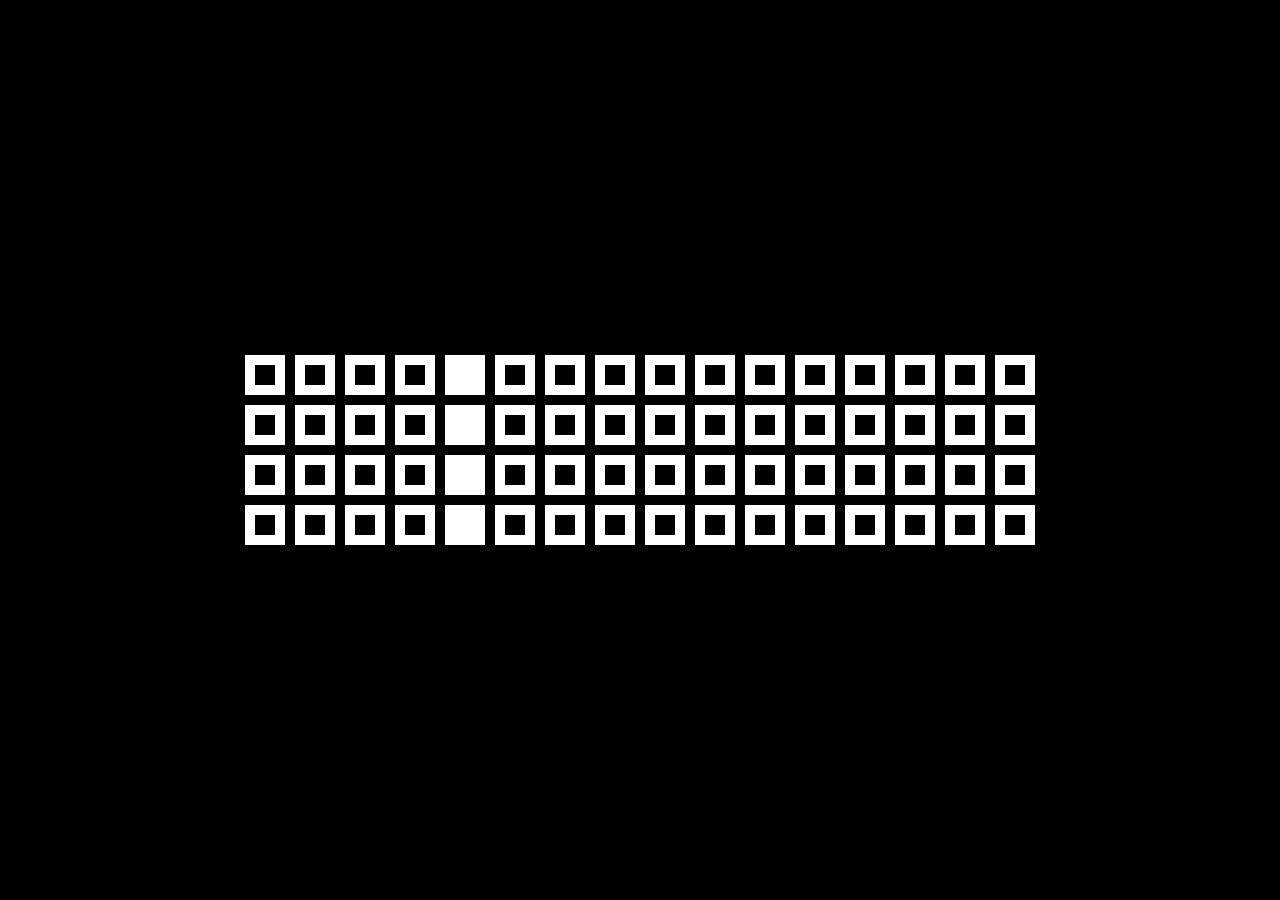
<file: jsd920_class_repo/finalProject/finalProjectBJK_v1/index.html>
<!DOCTYPE html>
<html lang="en">

<head>
    <title>Grid of Beats</title>
    <link rel="stylesheet" href="css/style.css">
</head>

<body>
    <div id="grid"></div>
    <script src="js/app.js"></script>
</body>

</html>
</file>
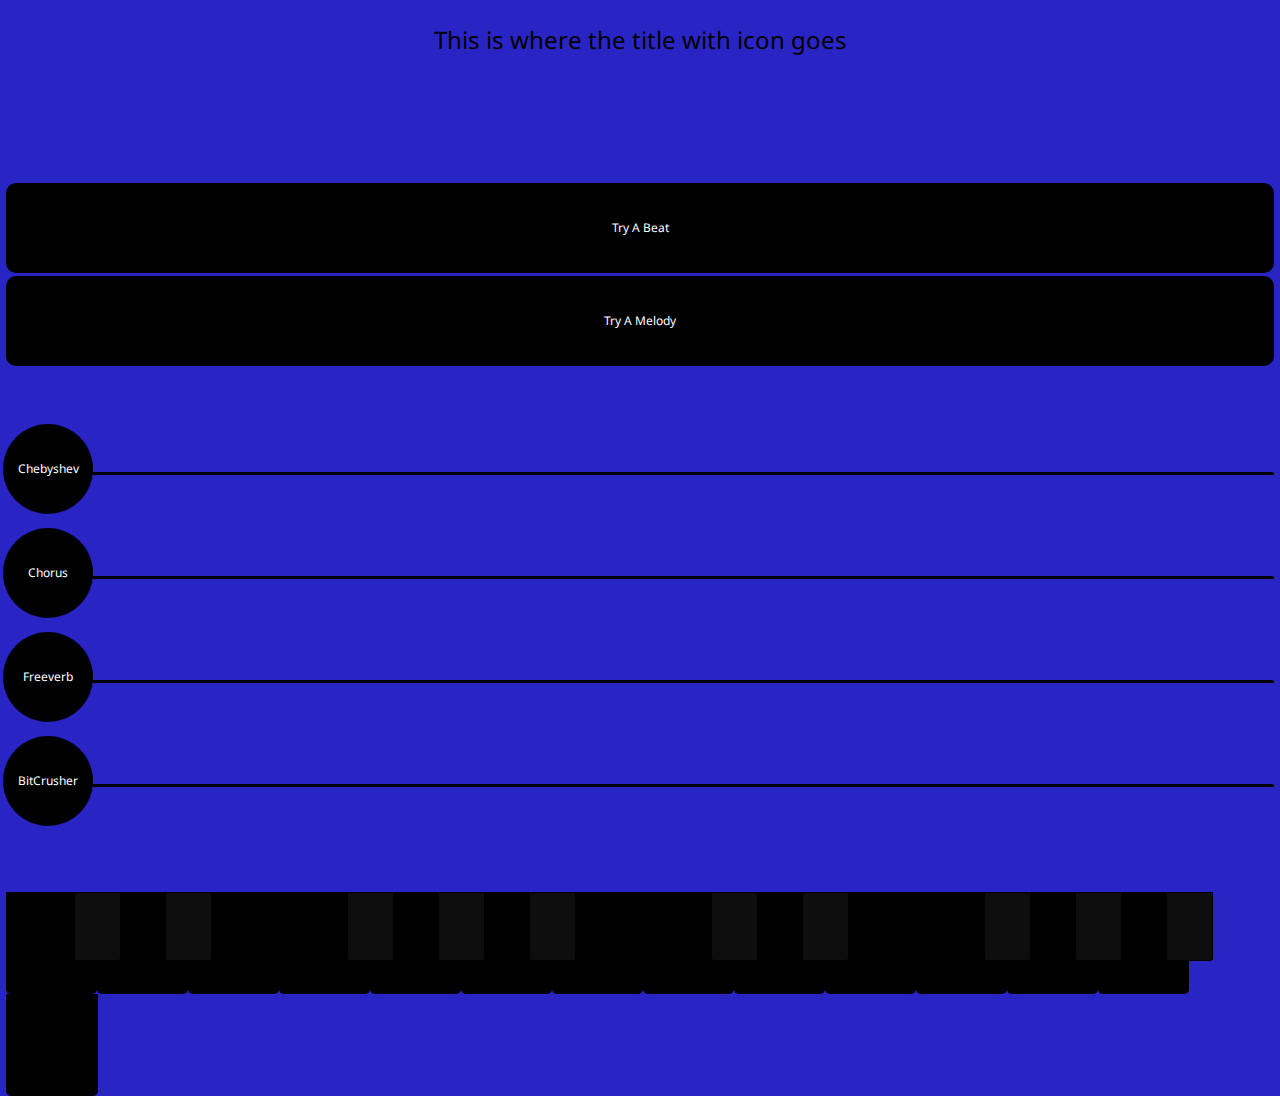
<file: jsd920_class_repo/projects/final_project/fp-bk/index.html>
<!DOCTYPE html>
<html>
<head>
  <meta charset="utf-8">
	<title>Synth</title>

	<meta name="viewport" content="width=device-width, initial-scale=1, maximum-scale=1, user-scalable=no">
	<link rel="icon" type="image/png" sizes="174x174" href="./css/favicon.png">

	<script type="text/javascript" src="js/Tone.js"></script>
	<script type="text/javascript" src="js/jquery.min.js"></script>
	<script type="text/javascript" src="js/draggabilly.js"></script>
	<script type="text/javascript" src="js/StartAudioContext.js"></script>
	<script type="text/javascript" src="js/Interface.js"></script>
	<script type="text/javascript" src="js/qwerty-hancock-bk.js"></script>
  <script type="text/javascript" src="js/app.js"></script>

	<link rel="stylesheet" type="text/css" href="./css/style.css">
  <link href="https://fonts.googleapis.com/css?family=Noto+Sans" rel="stylesheet">


</head>
<body>

	<div id="Content">
    <div id="header">This is where the title with icon goes</div>
    <div id="Play"></div>
		<div id="Sliders"></div>
    <div id="Keyboard"></div>
	</div>


</body>
</html>
</file>
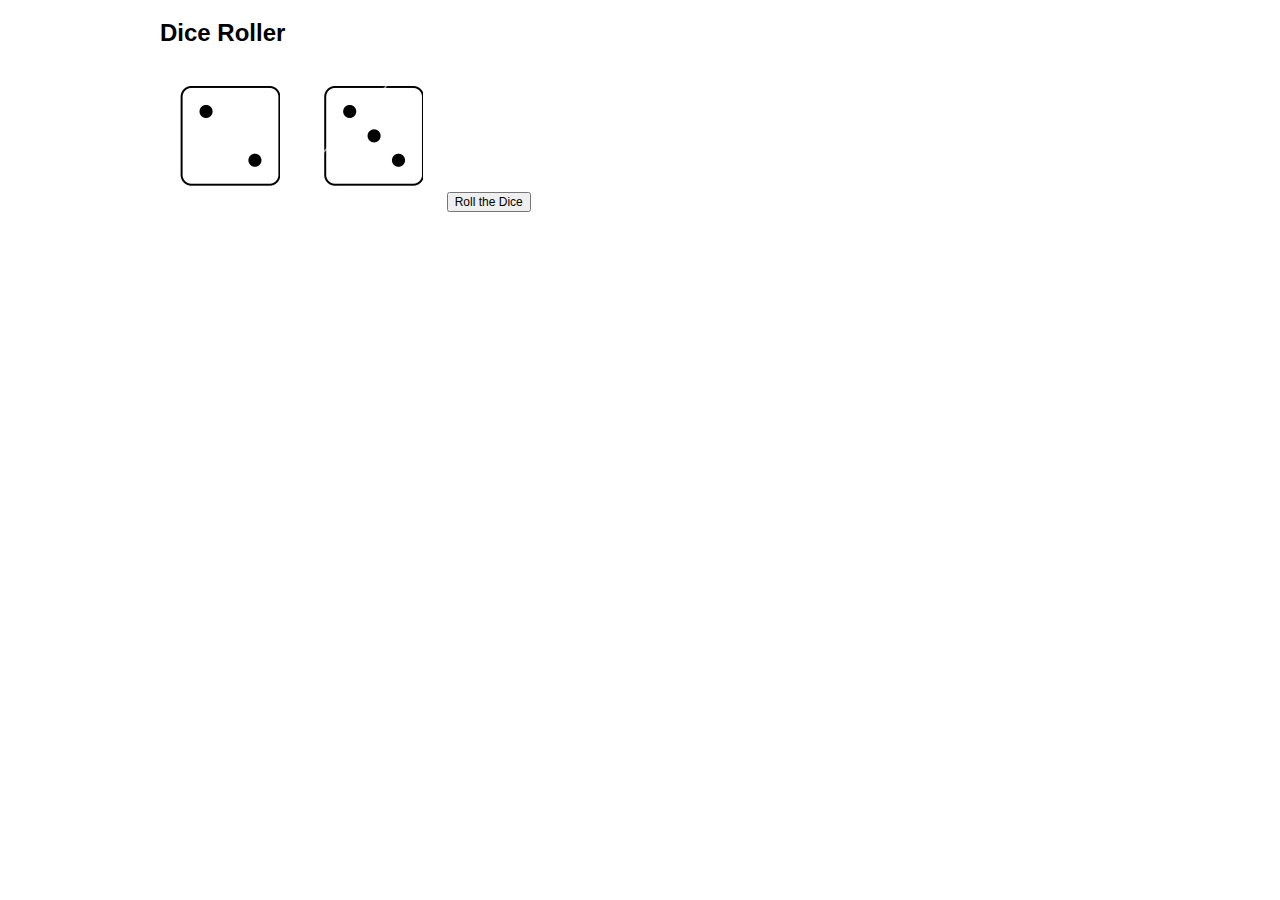
<file: jsd920_class_repo/week3/class05-functions_and_scopes/dice/index.html>
<!DOCTYPE html>
<!--[if lt IE 7]>      <html class="no-js lt-ie9 lt-ie8 lt-ie7"> <![endif]-->
<!--[if IE 7]>         <html class="no-js lt-ie9 lt-ie8"> <![endif]-->
<!--[if IE 8]>         <html class="no-js lt-ie9"> <![endif]-->
<!--[if gt IE 8]><!--> <html class="no-js"> <!--<![endif]-->
  <head>
    <title>Dice Roller</title>
    <meta charset="utf-8">
    <meta http-equiv="X-UA-Compatible" content="IE=edge">
    <meta name="description" content="Your description goes here">
    <meta name="keywords" content="one, two, three">

    <!-- Place favicon.ico and apple-touch-icon.png in the root directory -->

    <!-- external CSS link -->
    <link rel="stylesheet" href="css/normalize.css">
    <link rel="stylesheet" href="css/style.css">
    <meta name="viewport" content="width=device-width">

  </head>
  <body>
    <div id="container">
      <header>
        <h1>Dice Roller</h1>
      </header>
      <section id="content">
        <span class="dice dice-2" id="first-die"></span>
        <span class="dice dice-3" id="second-die"></span>
        <input id="roll-dice" type="button" value="Roll the Dice">
      </section>
    </div><!-- #container -->
    <script type="text/javascript" src="js/app.js"></script>
  </body>
</html>
</file>
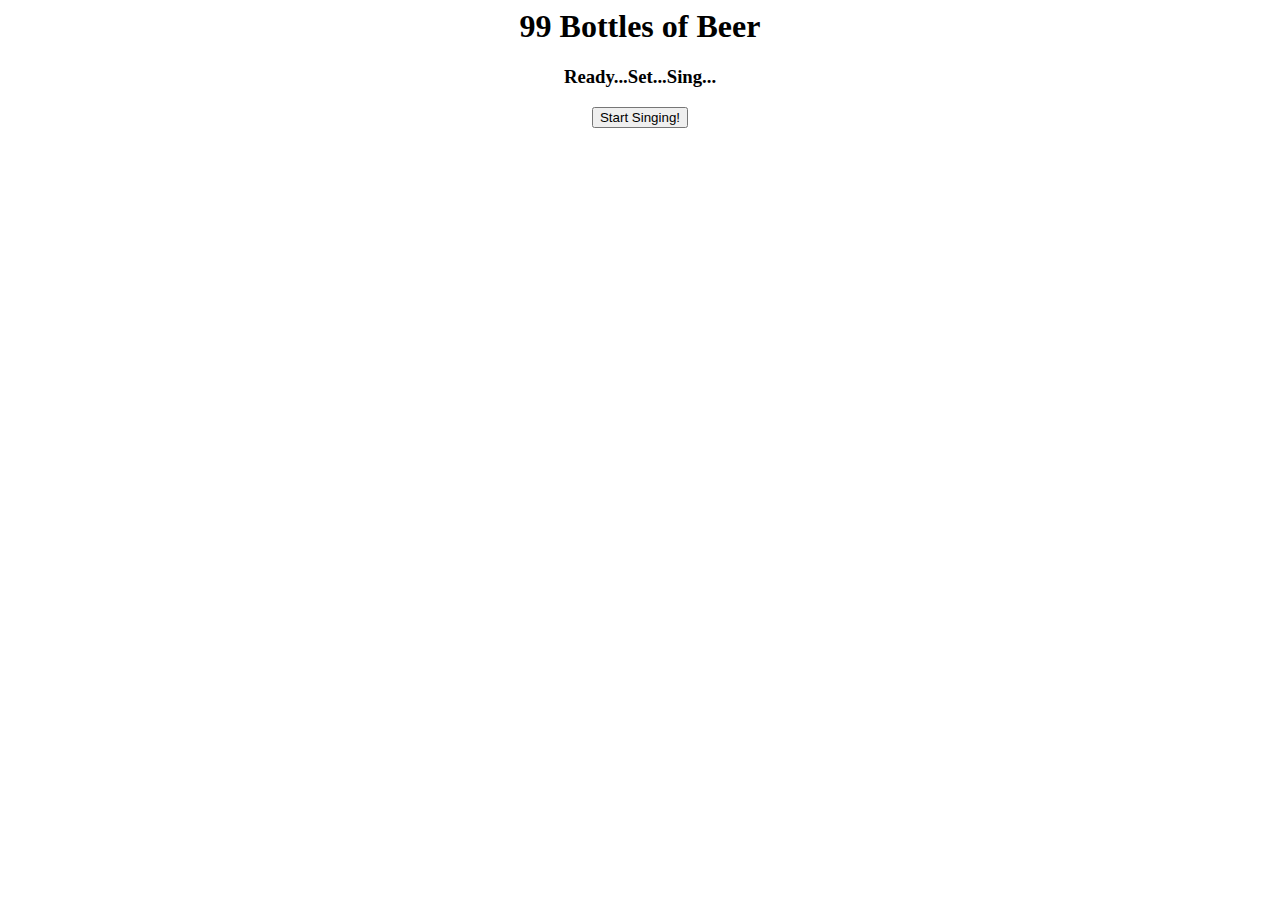
<file: jsd920_class_repo/week3/class06-troubleshooting/breakpoints/index.html>
<html>
<head>
  <title>99 Bottles</title>
  <link rel="stylesheet" href="styles.css">
  <script type="text/javascript" src="libraries/jquery.min.js"></script>

</head>
<body>
  <div class="center">
<!--      <h1>Troubleshooting JS</h1> -->
   
    <h1>99 Bottles of Beer</h1>
   <button id="sing-button">Start Singing!</button>
    <ul id="bottles"></ul>
  </div>
  
  <script type="text/javascript" src="app.js"></script>
</body>
</html>
</file>
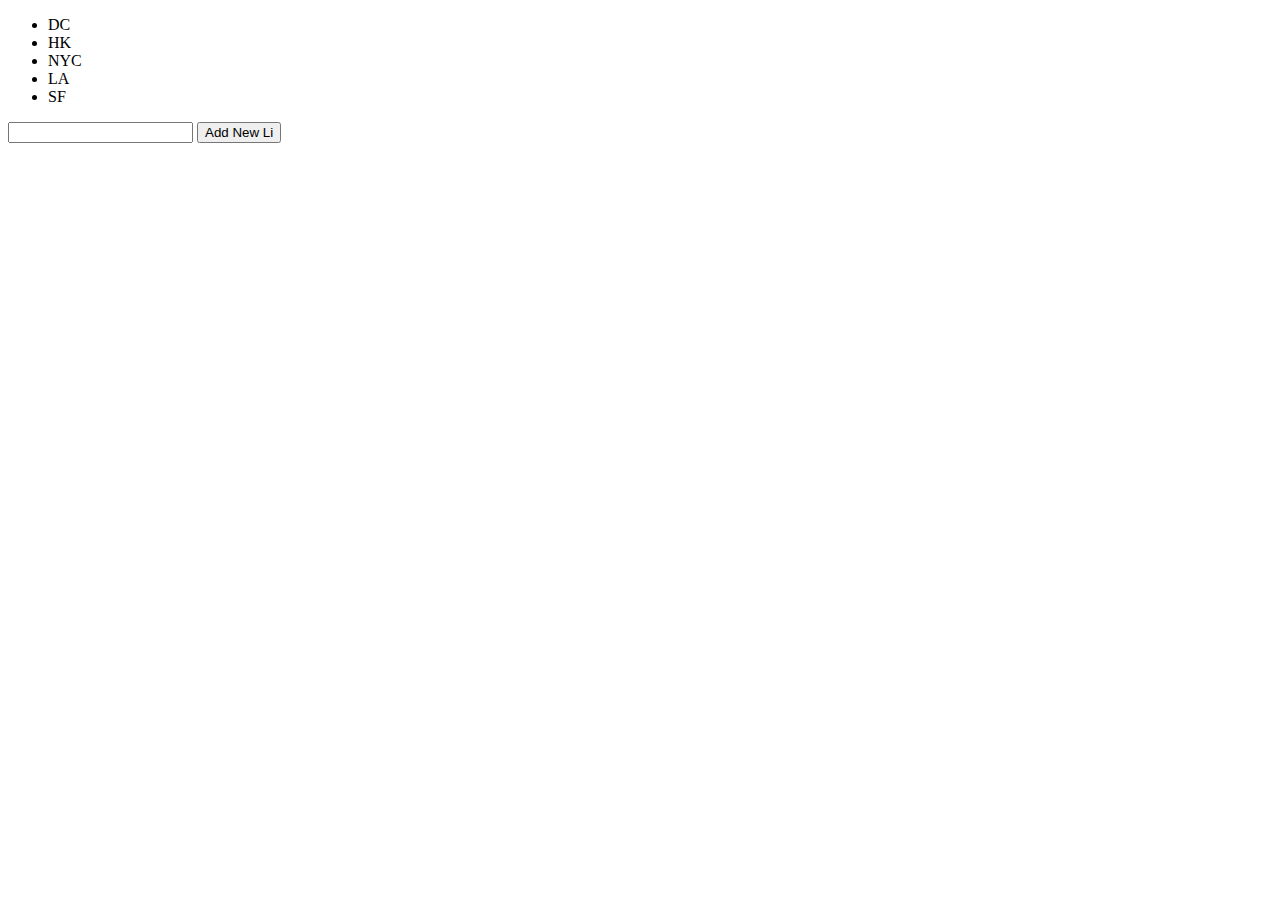
<file: jsd920_class_repo/week4/class-08-dom-jquery/dom_intro/index.html>
<!DOCTYPE html>
<html>
<head>
<script src="https://ajax.googleapis.com/ajax/libs/jquery/1.11.3/jquery.min.js"></script>
   <script src="app.js"></script>
</head>
<body>
	<div id="hello"></div>
    <!-- <p>Hello world</p> -->
  	<ul id="gaCampuses">
		<li>DC</li>
		<li>HK</li>
		<li>NYC</li>
		<li>LA</li>
		<li>SF</li>
	</ul>

  <form>
  <input id="new-thing"/>
  <button id="clickme">Add New Li</button>
  </form>

  <script>
  console.log('hello')
  </script>

</body>
</html>
</file>
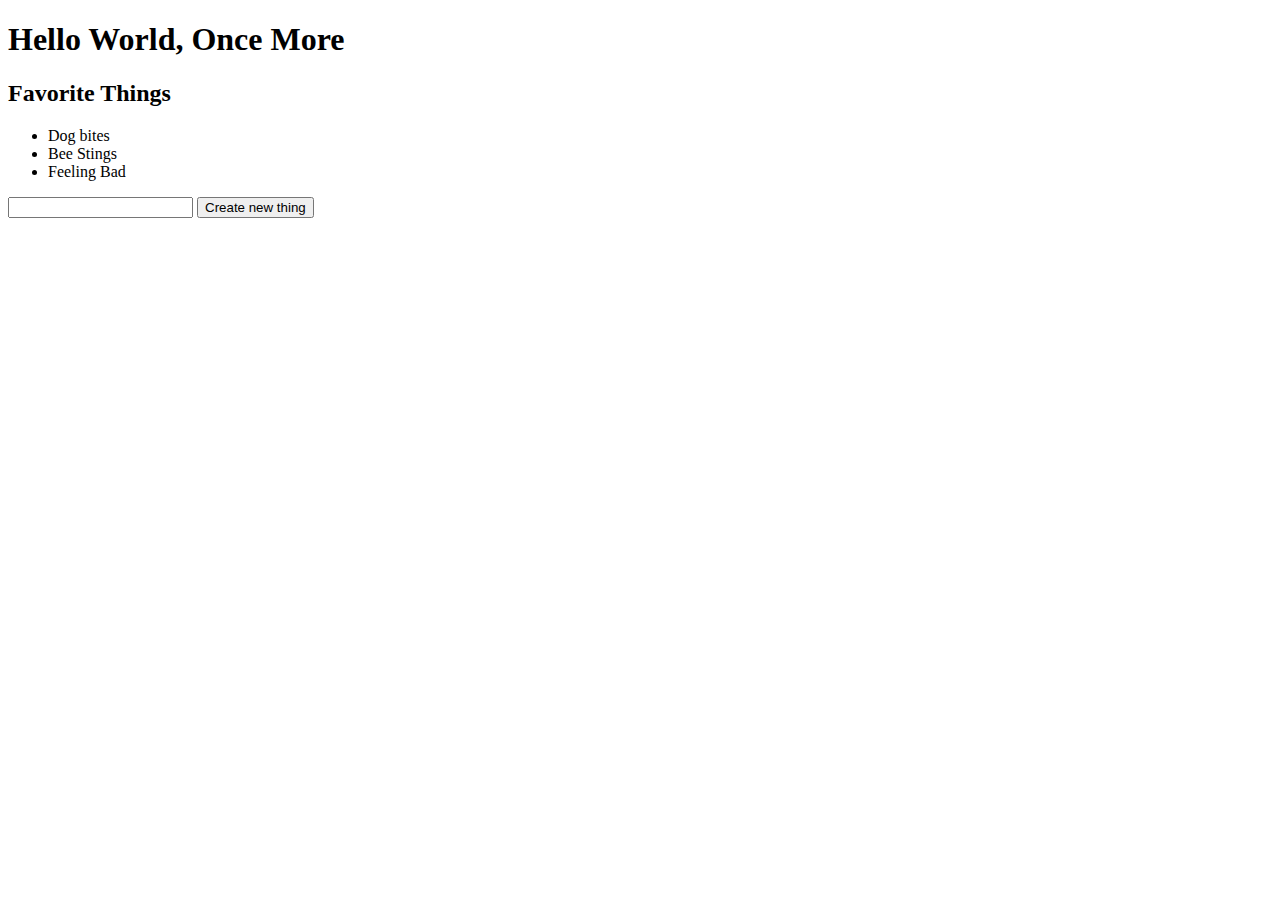
<file: jsd920_class_repo/week4/class-08-dom-jquery/js_dom_lab/index.html>
<!DOCTYPE html>
<html>
<head>
  <title>A Few of My Favorite Things</title>
</head>
<body>
  <h1>Hello World, Once More</h1>

  <h2>Favorite Things</h2>
  <ul id="fav-list">
    <li class="fav-thing">Dog bites</li>
    <li class="fav-thing">Bee Stings</li>
    <li class="fav-thing">Feeling Bad</li>
  </ul>

  <form>
    <input id="new-thing" />
    <input id="new-thing-button" type="submit" value="Create new thing"></submit>
  </form>
  <script src="main.js" type="text/javascript"></script>
</body>
</html>
</file>
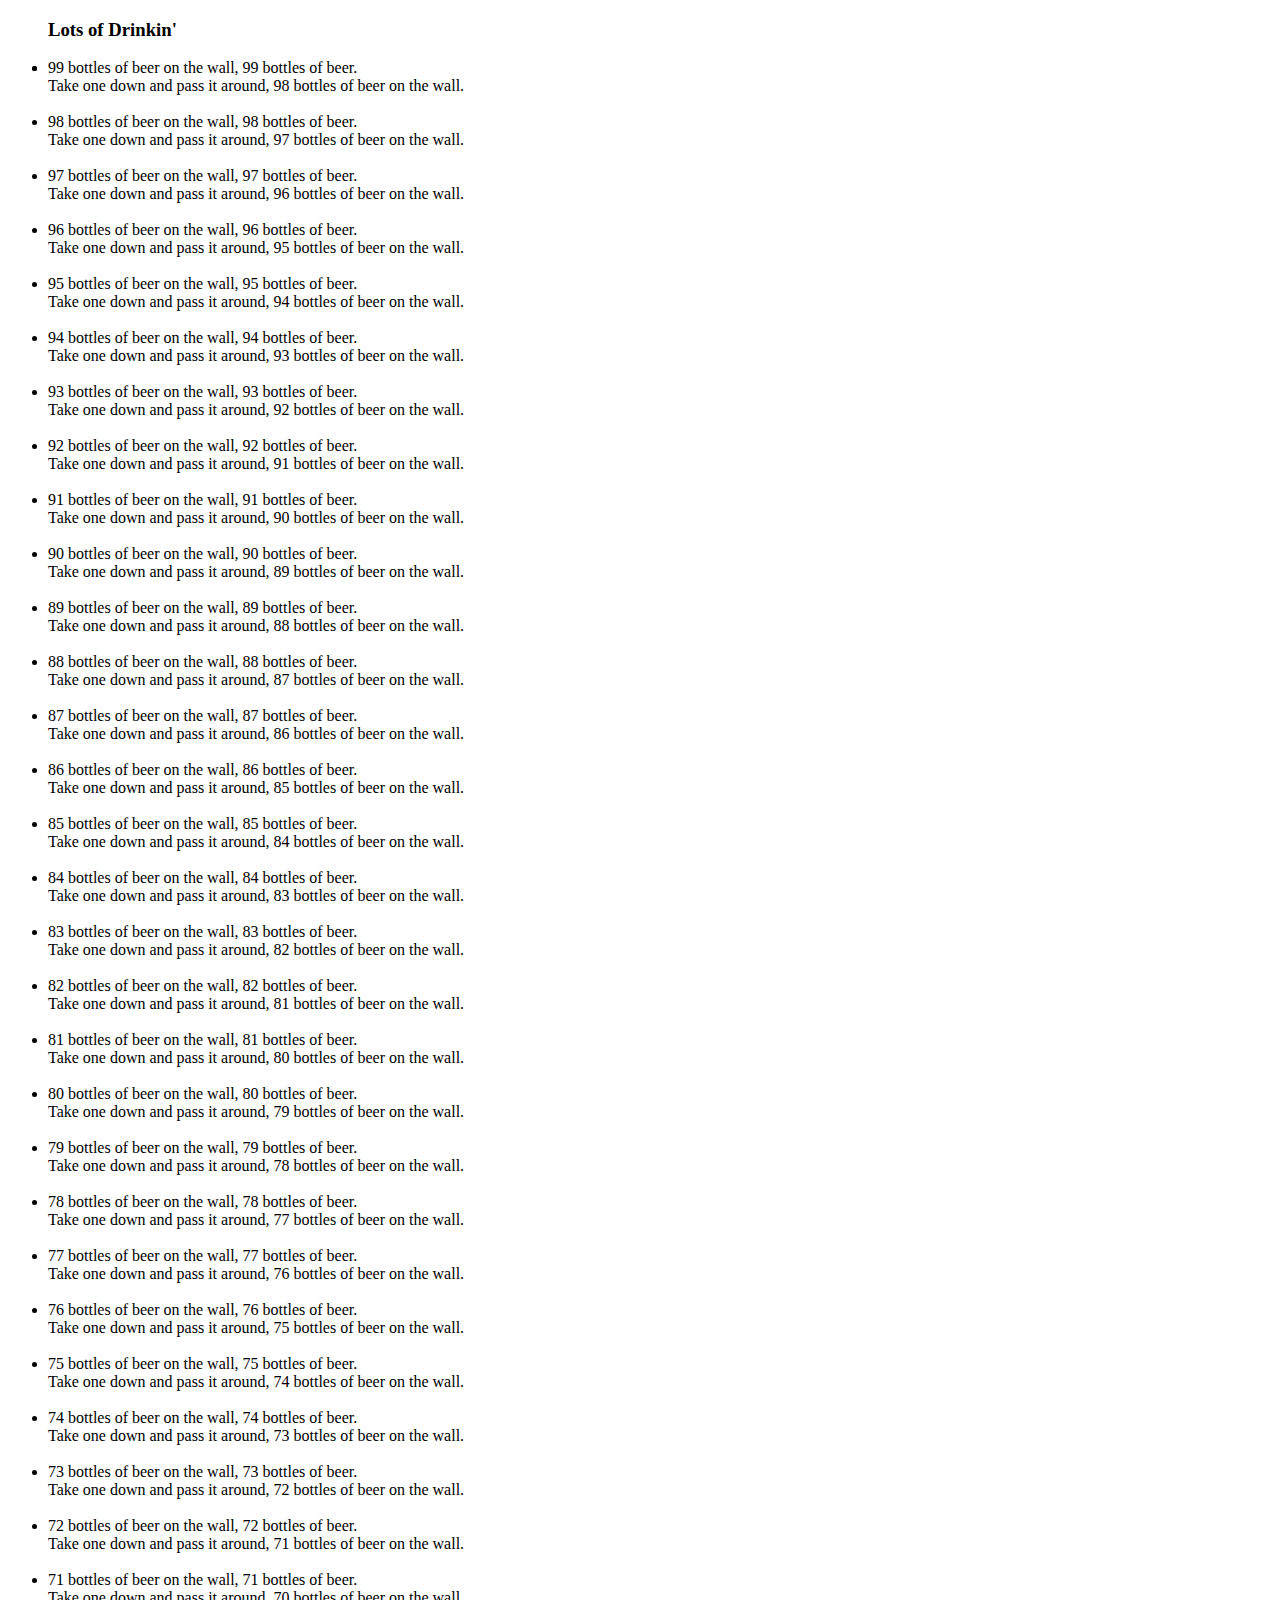
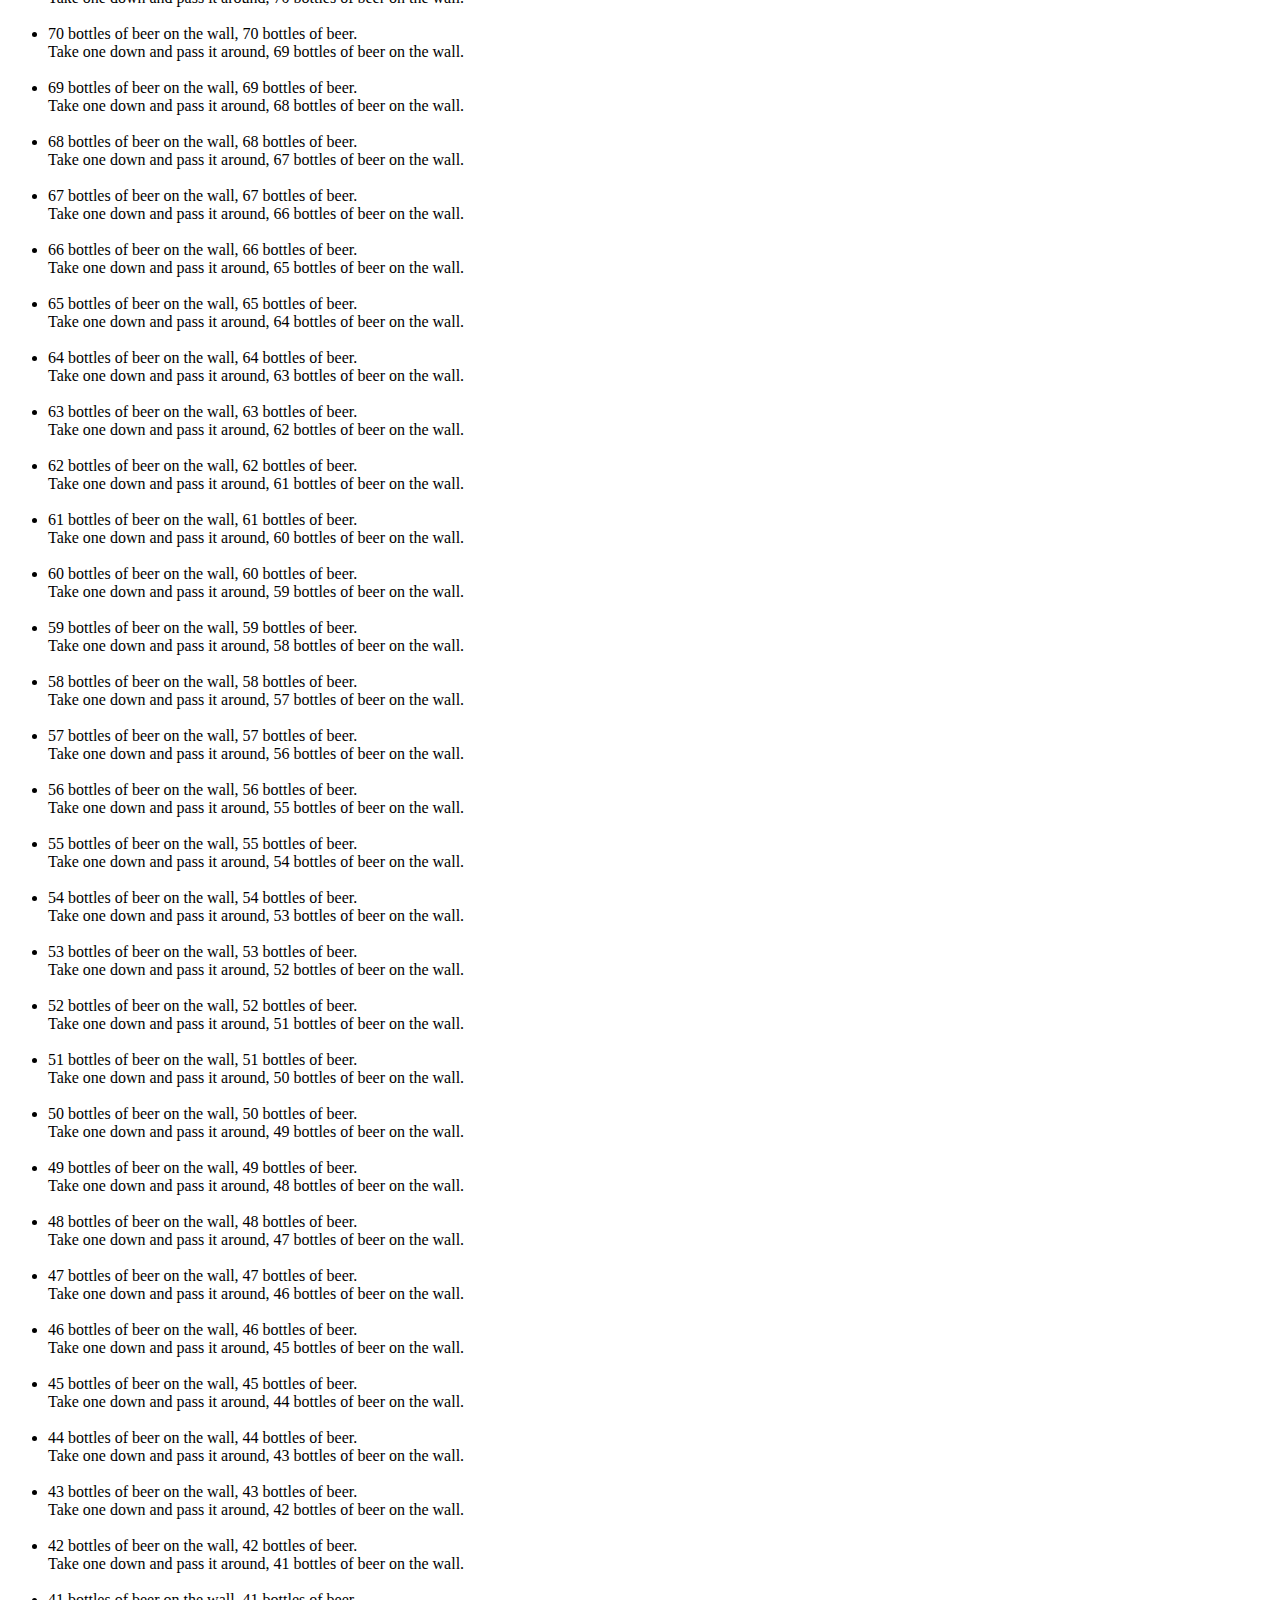
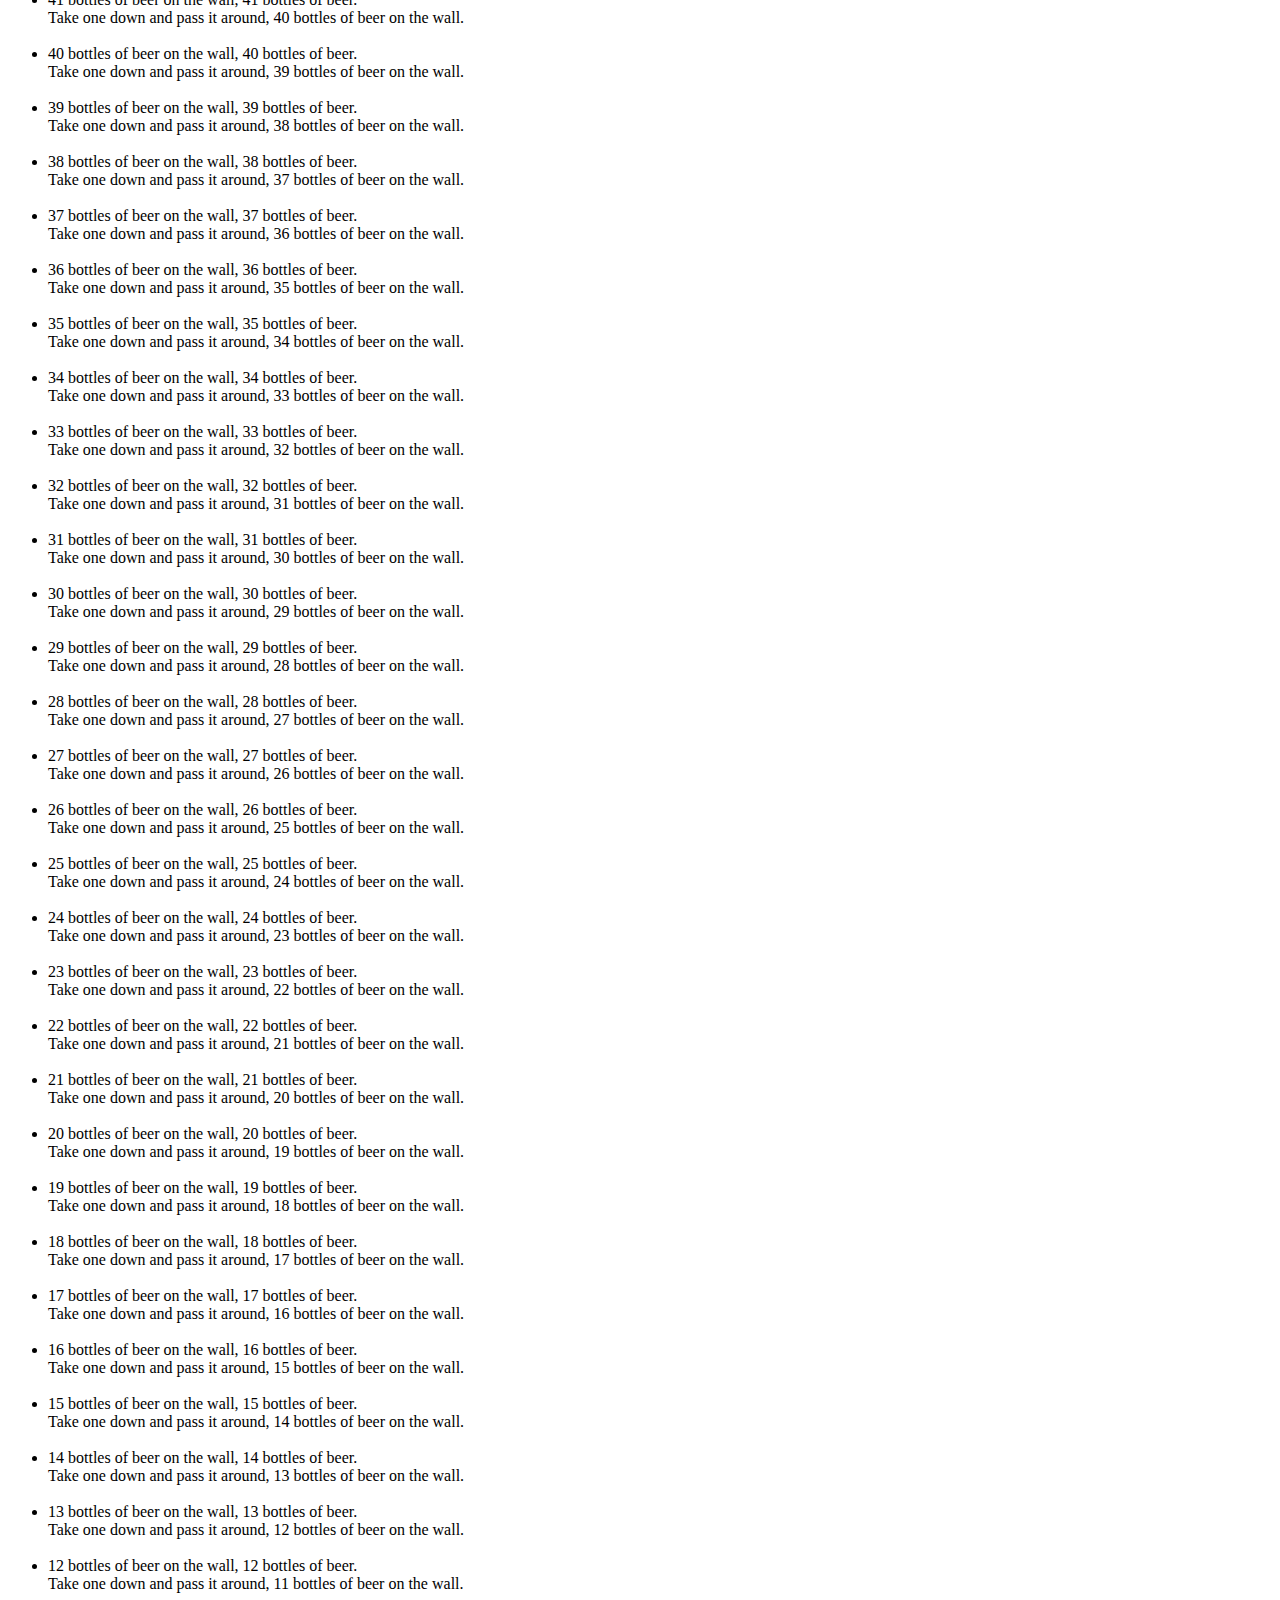
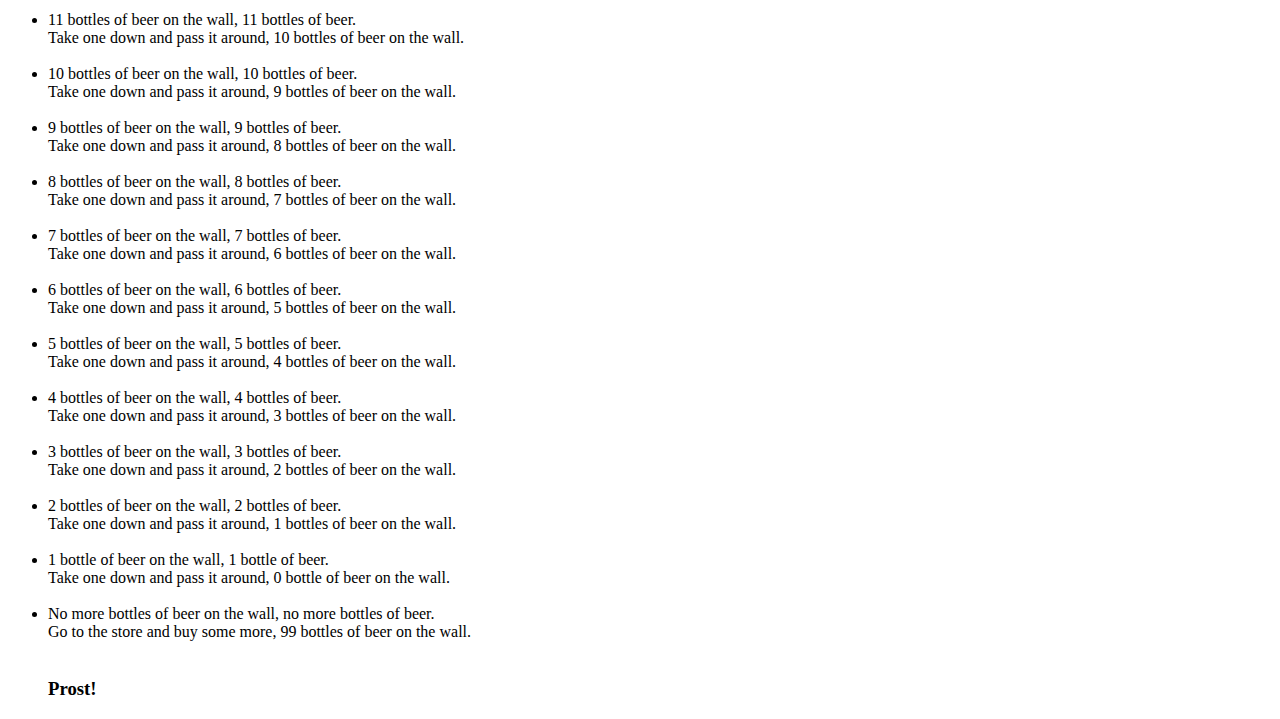
<file: jsd920_class_repo/week4/homework/99_bottles_DOM/index.html>
<!DOCTYPE html>
<html>
<head>
    <title>99 Bottles of Beer On The Wall</title>
</head>
<body>
    <ul>
      <li id="beer"></li>
    </ul>
</body>
<script src="js/jquery-3.1.1.min.js"></script>
<script src="js/app.js" type="text/javascript" charset="utf-8" async defer></script>
</html>
</file>
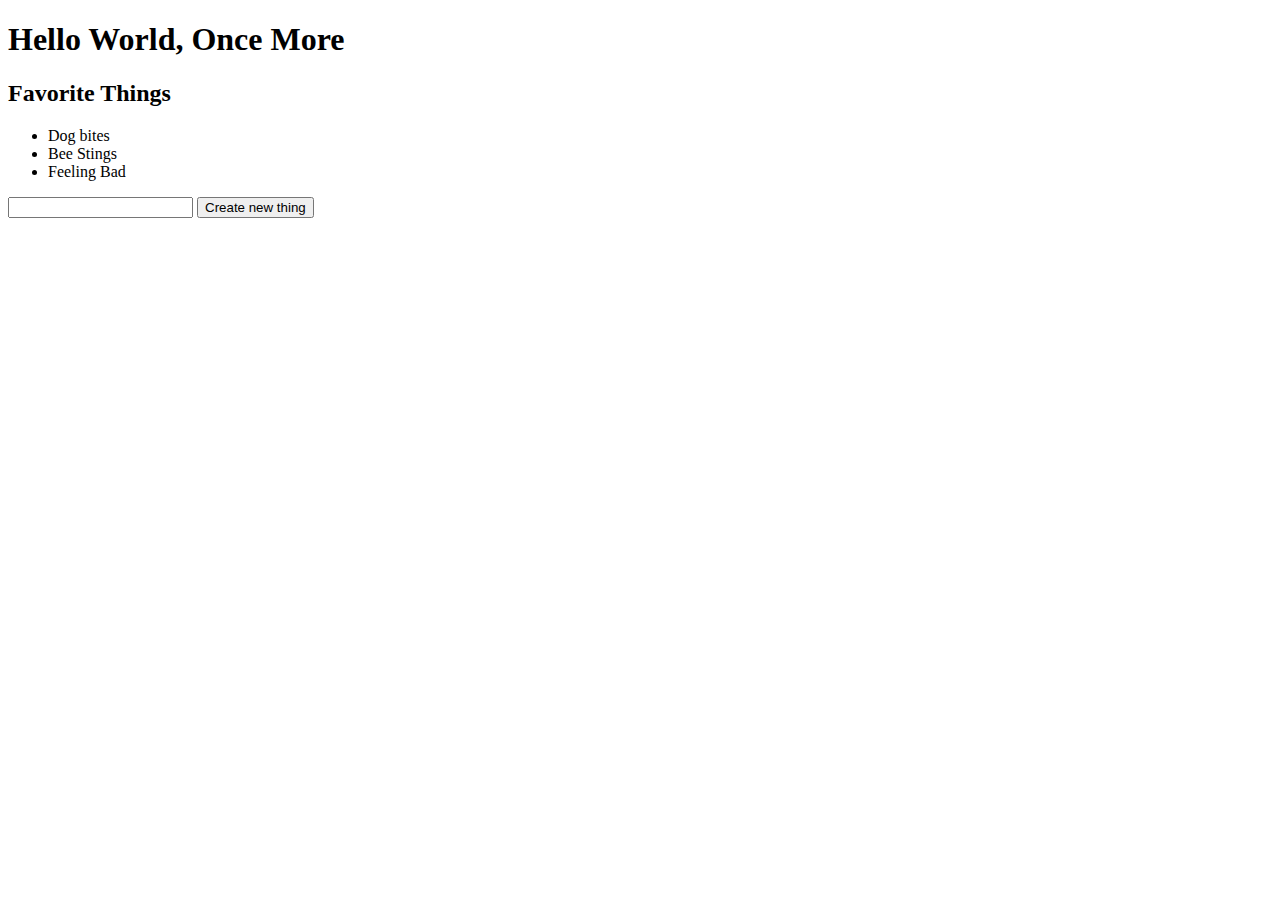
<file: jsd920_class_repo/week4/solutions/js_dom_lab/index.html>
<!DOCTYPE html>
<html>
<head>
  <title>A Few of My Favorite Things</title>
</head>
<body>
  <h1>Hello World, Once More</h1>

  <h2>Favorite Things</h2>
  <ul id="fav-list">
    <li class="fav-thing">Dog bites</li>
    <li class="fav-thing">Bee Stings</li>
    <li class="fav-thing">Feeling Bad</li>
  </ul>

  <form>
    <input id="new-thing" />
    <input id="new-thing-button" type="submit" value="Create new thing">
    </submit>
  </form>
  <script src="main.js" type="text/javascript"></script>
</body>
</html>
</file>
<file: jsd920_class_repo/finalProject/finalProjectBJK_v1/css/style.css>
body {
      background-color: black;
    }

    p {
      margin: 0;
    }

    button {
      background-color: black;
      padding: 10px;
      border: 10px solid white;
      margin: 5px;
      cursor: pointer;
    }

    button.on {
      background-color: red;
      border-color: red;
    }

    button.ticked {
      background-color: white;
      border-color: white;
    }

    #grid {
      width: 800px;
      height: 200px;
      position: absolute;
      top:0;
      bottom: 0;
      left: 0;
      right: 0;
      margin: auto;
    }
</file>
<file: jsd920_class_repo/projects/final_project/fp-bk/css/style.css>
body {
  background-color: #2925C4;
  font-size: 12px;
}

#header {
  height: 100px;
  /*line-height: 23px;*/
  font-size: 2em;
  color: black;
  /*width: calc(100% - 15px);*/
  padding-top: 15px;
  text-align: center;
  background-color: '';
}



#Content {
  font-family: 'Noto Sans', sans-serif;
  position: absolute;
  left: 3px;
  width: calc(100% - 6px);
  margin-bottom: 15px; }
  #Content #Title {
    height: 23px;
    line-height: 23px;
    font-size: 1.2em;
    color: #00FDFF;
    width: calc(100% - 15px);
    padding-left: 15px;
    background-color: black; }
  #Content #Explanation {
    position: relative;
    font-family: 'Noto Sans', sans-serif;
    padding: 15px;
    color: black;
    font-size: 12px;
    box-sizing: border-box;
    border: 3px solid black;
    border-top-width: 0px;
    width: 100%; }
    #Content #Explanation img {
      width: 80%;
      max-width: 700px;
      margin-left: auto;
      margin-right: auto;
      display: block; }
  #Content a {
    color: black;
    font-family: 'Noto Sans', sans-serif;
    font-size: 12px;
    font-weight: bold;
    text-decoration: none; }
  #Content a:hover {
    color: #1EDF3E; }
  #Content a:hover:active {
    color: white; }
  #Content #DragContainer {
    margin-left: 3px;
    margin-top: 3px;
    margin-bottom: 15px;
    width: calc(100% - 3px);
    height: 400px;
    position: relative;
    color: white; }
  #Content .Slider.x {
    position: relative;
    height: 94px;
    width: 100%;
    margin-top: 10px; }
    #Content .Slider.x .Axis {
      top: 50%;
      margin-top: -1.5px; }
  #Content .Slider.y {
    position: relative;
    width: 94px;
    height: 400px; }
    #Content .Slider.y .Axis {
      left: 50%;
      margin-left: -1.5px; }
  #Content .Dragger {
    width: 90px;
    height: 90px;
    position: absolute;
    background-color: black;
    border-radius: 50%;
    z-index: 1;
    margin-top: -2px;
    border: 0px solid white;
    cursor: -webkit-grab; }
    #Content .Dragger #Name {
      width: 100%;
      height: 100%;
      position: relative;
      text-align: center;
      font-size: 12px;
      font-family: 'Noto Sans', sans-serif;
      line-height: 90px;
      color: white; }
  #Content .Dragger:hover {
    background-color: #3833ED;
    color: white; }
  #Content .Dragger.is-pointer-down {
    cursor: -webkit-grabbing;
    background-color: white; }
    #Content .Dragger.is-pointer-down #Name {
      color: black; }
  #Content .Axis {
    position: absolute;
    background-color: black;
    width: 3px;
    height: 3px;
    top: 3px;
    left: 3px;
    border-radius: 1.5px;
    z-index: 0; }
  #Content #xAxis {
    width: calc(100% - 6px); }
  #Content #yAxis {
    height: calc(100% - 6px); }
  #Content .Button {
    width: 100%;
    margin-top: 3px;
    height: 90px;
    background-color: black;
    line-height: 90px;
    color: white;
    border-radius: 10px;
    text-align: center;
    cursor: pointer; }
  #Content .Button:hover {
    color: white;
    background-color: #3833ED; }
  #Content .Button:hover:active, #Content #Content .Button:hover:active.Active {
    color: #22DBC0;
    background-color: #ED33CF; }
  #Content .Button.Toggle.Active {
    box-sizing: border-box;
    border: 3px solid black;
    line-height: 84px;
    color: black;
    background-color: white; }
  #Content .Transport {
    width: 100%;
    height: 30px;
    background-color: black;
    line-height: 30px;
    color: white;
    border-radius: 10px;
    margin-top: 3px;
    position: relative; }
    #Content .Transport #Position {
      width: 70px;
      left: 50%;
      margin-left: -35px;
      text-align: left;
      height: 100%;
      position: absolute;
      color: white; }

#Keyboard {
  margin: 60px 3px 3px 3px !important;
}

code {
  background-color: #ECEC
  padding: 1px; }

#Play {
  margin: 60px 3px 60px 3px !important;
}
</file>
<file: jsd920_class_repo/week3/class05-functions_and_scopes/dice/css/style.css>
/*
Project Name: Blank Template
Client: Your Client
Author: Your Name
Developer @GA in NYC
*/


/******************************************
/* SETUP
/*******************************************/

/* Box Model Hack */
* {
     -moz-box-sizing: border-box; /* Firexfox */
     -webkit-box-sizing: border-box; /* Safari/Chrome/iOS/Android */
     box-sizing: border-box; /* IE */
}

/* Clear fix hack */
.clearfix:after {
     content: ".";
     display: block;
     clear: both;
     visibility: hidden;
     line-height: 0;
     height: 0;
}

.clear {
	clear: both;
}

.alignright {
	float: right;
	padding: 0 0 10px 10px; /* note the padding around a right floated image */
}

.alignleft {
	float: left;
	padding: 0 10px 10px 0; /* note the padding around a left floated image */
}

/******************************************
/* BASE STYLES
/*******************************************/

body {
     color: #000;
     font-size: 12px;
     line-height: 1.4;
     font-family: Helvetica, Arial, sans-serif;
}


/******************************************
/* LAYOUT
/*******************************************/

/* Center the container */
#container {
	width: 960px;
	margin: auto;
}

#content span {
  width: 100px;
  height: 100px;
  display: inline-block;
  margin: 20px;
  background-repeat: no-repeat;
  background-position: top left;
}

.dice-1 {
  background-image: url('../img/1.png');
}
.dice-2 {
  background-image: url('../img/2.png');
}
.dice-3 {
  background-image: url('../img/3.png');
}
.dice-4 {
  background-image: url('../img/4.png');
}
.dice-5 {
  background-image: url('../img/5.png');
}
.dice-6 {
  background-image: url('../img/6.png');
}
/******************************************
/* ADDITIONAL STYLES
/*******************************************/
</file>
<file: jsd920_class_repo/week3/class06-troubleshooting/breakpoints/styles.css>
ul { list-style:none; }
    .center { width:80%; margin:0 auto; text-align:center}
</file>
